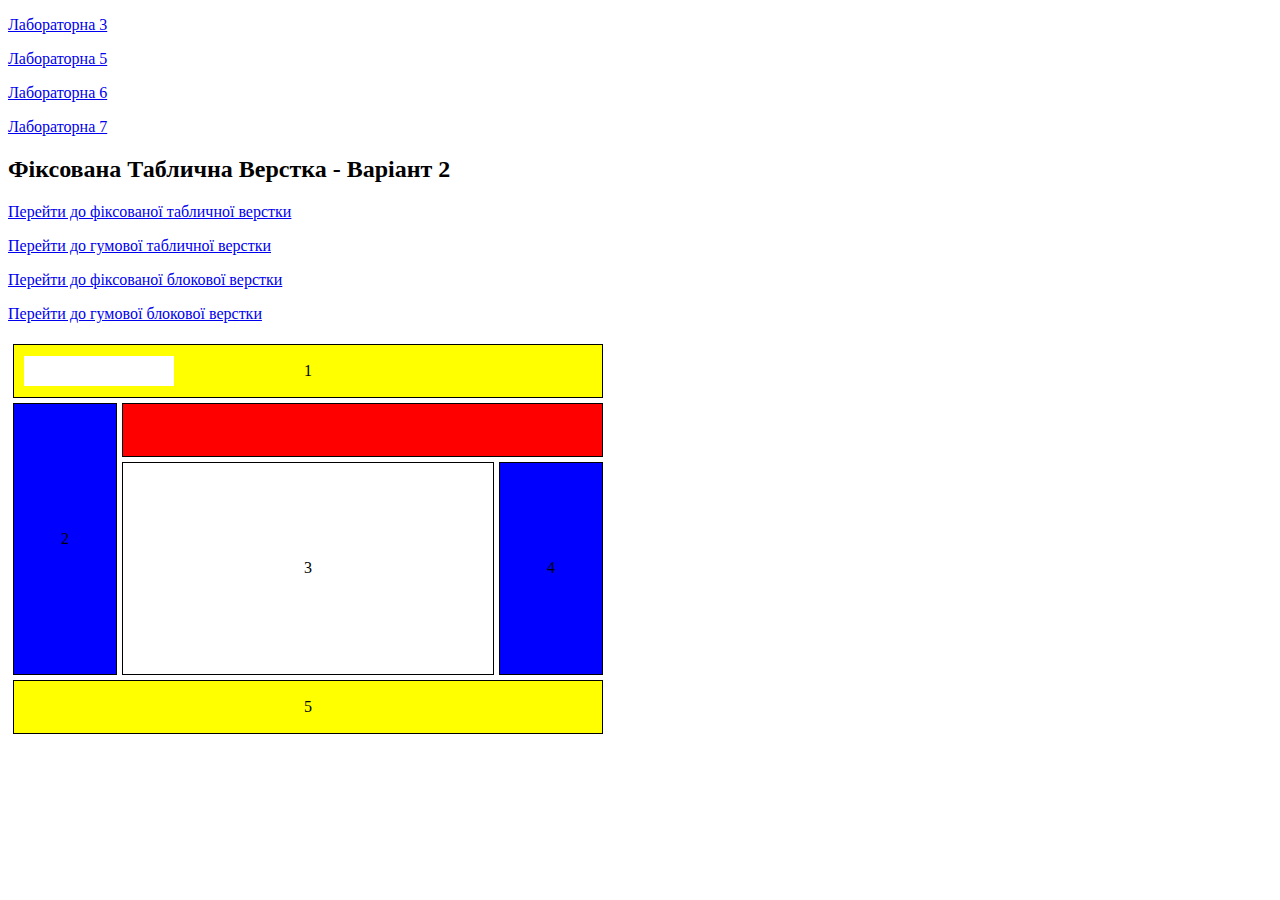
<file: index.html>
<!DOCTYPE html>
<html lang="uk">
<head>
    <meta charset="UTF-8">
    <meta name="viewport" content="width=device-width, initial-scale=1.0">
    <title>Фіксована Таблична Верстка - Варіант 2</title>
    <style>
        table {
            width: 600px;
            height: 400px;
            border-collapse: separate; 
            border-spacing: 5px;
        }
        td {
            border: 1px solid black;
            text-align: center;
            vertical-align: middle; 
            position: relative;
        }
        .header {
            height: 50px;
            background-color: yellow;
            position: relative;
        }
        .white-box {
            width: 150px;
            height: 30px;
            background-color: white;
            position: absolute;
            top: 50%;
            left: 10px;
            transform: translateY(-50%); 
        }
        .menu {
            width: 100px;
            background-color: blue;
        }
        .top {
            height: 50px;
            background-color: red;
        }
        .content {
            background-color: white;
        }
        .sidebar {
            width: 100px;
            background-color: blue;
        }
        .footer {
            background-color: yellow;
            height: 50px;
        }
    </style>
</head>
<body>

    <p><a href="index.html">Лабораторна 3</a></p>
    <p><a href="lab5.html">Лабораторна 5</a></p>
    <p><a href="lab6.html">Лабораторна 6</a></p>
    <p><a href="lab7.html">Лабораторна 7</a></p>
<h2>Фіксована Таблична Верстка - Варіант 2</h2>
<p><a href="index.html">Перейти до фіксованої табличної верстки</a></p> 
<p><a href="2.html">Перейти до гумової табличної верстки</a></p> 
<p><a href="3.html">Перейти до фіксованої блокової верстки</a></p>
<p><a href="4.html">Перейти до гумової блокової верстки</a></p>  

<table>
    <tr>
        <td colspan="3" class="header">
            1
            <div class="white-box"></div> 
        </td>
    </tr>
    <tr>
        <td class="menu" rowspan="2">2</td>
        <td class="top" colspan="2"></td>
    </tr>
    <tr>
        <td class="content">3</td>
        <td class="sidebar">4</td>
    </tr>
    <tr>
        <td colspan="3" class="footer">5</td>
    </tr>
</table>

</body>
</html>
</file>
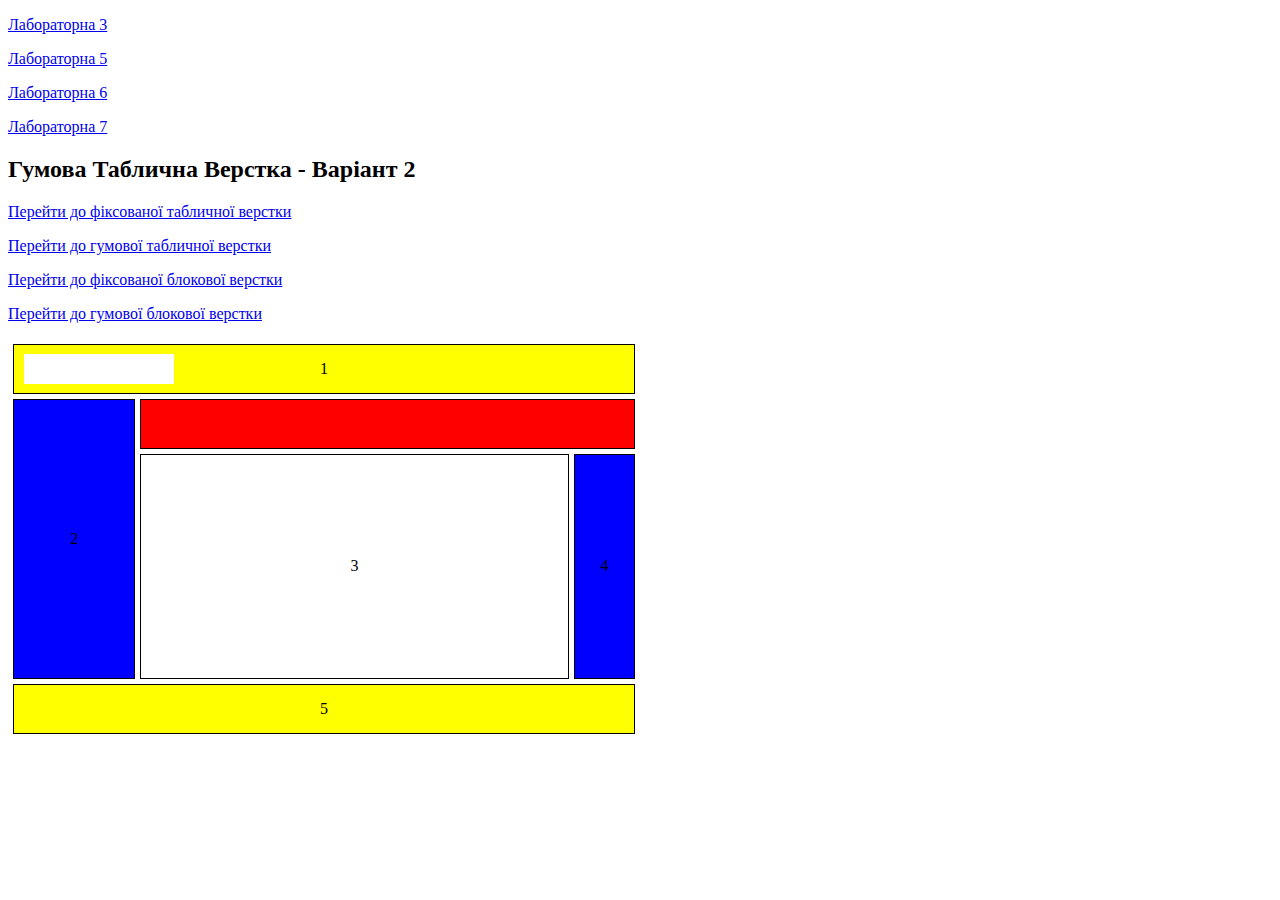
<file: 2.html>
<!DOCTYPE html>
<html lang="uk">
<head>
    <meta charset="UTF-8">
    <meta name="viewport" content="width=device-width, initial-scale=1.0">
    <title>Гумова Таблична Верстка - Варіант 2</title>
    <style>
        table {
            width: 50%; 
            height: 400px;
            border-collapse: separate; 
            border-spacing: 5px;
        }
        td {
            border: 1px solid black;
            text-align: center;
            vertical-align: middle; 
            position: relative;
            box-sizing: border-box; 
            padding: 0;
        }
        .header {
            height: 50px;
            background-color: yellow;
            position: relative;
        }
        .white-box {
            width: 150px;
            height: 30px;
            background-color: white;
            position: absolute;
            top: 50%;
            left: 10px; 
            transform: translateY(-50%); 
        }
        .menu {
            background-color: blue;
            width: 20%; 
        }
        .top {
            height: 50px;
            background-color: red;
            width: 80%; 
            margin: 5px; 
        }
        .content {
            background-color: white;
            width: 70%; 
            margin: 5px; 
            
        }
        .sidebar {
            background-color: blue; 
            width: 30%; 
            margin: 5px; 
        }
        .footer {
            background-color: yellow;
            height: 50px;
            margin: 5px; 
        }
    </style>
</head>
<body>
    <p><a href="index.html">Лабораторна 3</a></p>
    <p><a href="lab5.html">Лабораторна 5</a></p>
    <p><a href="lab6.html">Лабораторна 6</a></p>
    <p><a href="lab7.html">Лабораторна 7</a></p>
<h2>Гумова Таблична Верстка - Варіант 2</h2>
<p><a href="index.html">Перейти до фіксованої табличної верстки</a></p> 
<p><a href="2.html">Перейти до гумової табличної верстки</a></p> 
<p><a href="3.html">Перейти до фіксованої блокової верстки</a></p>
<p><a href="4.html">Перейти до гумової блокової верстки</a></p>  

<table>
    <tr>
        <td colspan="3" class="header">
            1
            <div class="white-box"></div> 
        </td>
    </tr>
    <tr>
        <td class="menu" rowspan="2">2</td>
        <td class="top" colspan="2"></td>
    </tr>
    <tr>
        <td class="content">3</td>
        <td class="sidebar">4</td>
    </tr>
    <tr>
        <td colspan="3" class="footer">5</td>
    </tr>
</table>

</body>
</html>
</file>
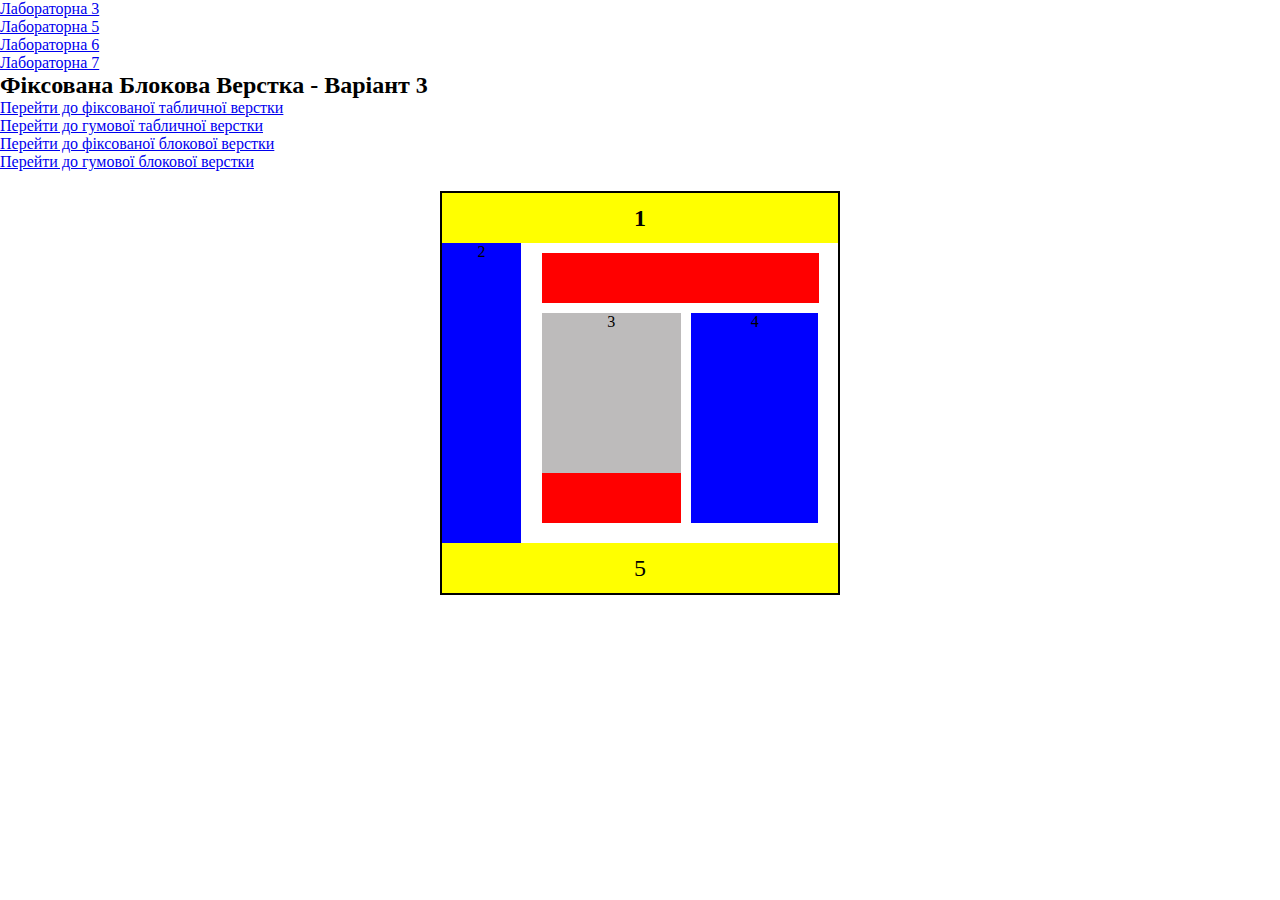
<file: 3.html>
<!DOCTYPE html>
<html lang="en">
<head>
    <meta charset="UTF-8">
    <meta name="viewport" content="width=device-width, initial-scale=1.0">
    <title>Block Layout</title>
    <style>
        * {
            margin: 0;
            padding: 0;
            box-sizing: border-box;
        }

        .container {
            width: 400px;
            margin: 20px auto;
            border: 2px solid black;
        }

        .header {
            background-color: yellow;
            height: 50px;
            text-align: center;
            line-height: 50px;
            font-size: 24px;
            font-weight: bold;
        }

        .left {
            background-color: blue;
            text-align: center;
            float: left;
            width: 20%;
            height: 300px;
        }

        .right-top {
            background-color: red;
            text-align: center;
            width: 70%;
            height: 50px;
            margin-right: 100px;
            margin-left: 100px;
            margin-top: 10px;
        }

        .right-bottom {
            text-align: center;
            background-color: red;
            width: 35%;
            height: 50px;
            margin-left: 100px;
            margin-bottom: 10px;
        }

        .center {
            background-color: rgb(189, 187, 187);
            text-align: center;
            width: 35%;
            height: 160px;
            margin-left: 100px;
            margin-top: 10px;
        }

        .block4 {
            background-color: blue;
            text-align: center;
            float: right;
            width: 32%;
            height: 210px;
            margin-top: -160px;
            margin-right: 20px;
        }

        .footer {
            background-color: yellow;
            height: 50px;
            clear: both;
            text-align: center;
            line-height: 50px;
            font-size: 24px;
        }
    </style>
</head>
<body>
    <p><a href="index.html">Лабораторна 3</a></p>
    <p><a href="lab5.html">Лабораторна 5</a></p>
    <p><a href="lab6.html">Лабораторна 6</a></p>
    <p><a href="lab7.html">Лабораторна 7</a></p>   
<h2>Фіксована Блокова Верстка - Варіант 3</h2>
<p><a href="index.html">Перейти до фіксованої табличної верстки</a></p> 
<p><a href="2.html">Перейти до гумової табличної верстки</a></p> 
<p><a href="3.html">Перейти до фіксованої блокової верстки</a></p>
<p><a href="4.html">Перейти до гумової блокової верстки</a></p>  
    <div class="container">
        <div class="header">1</div>
        <div class="left">2</div>
        <div class="right-top"></div>
        <div class="center">3</div>
        <div class="block4">4</div>
        <div class="right-bottom"></div>
        <div class="footer">5</div>
    </div>
</body>
</html>
</file>
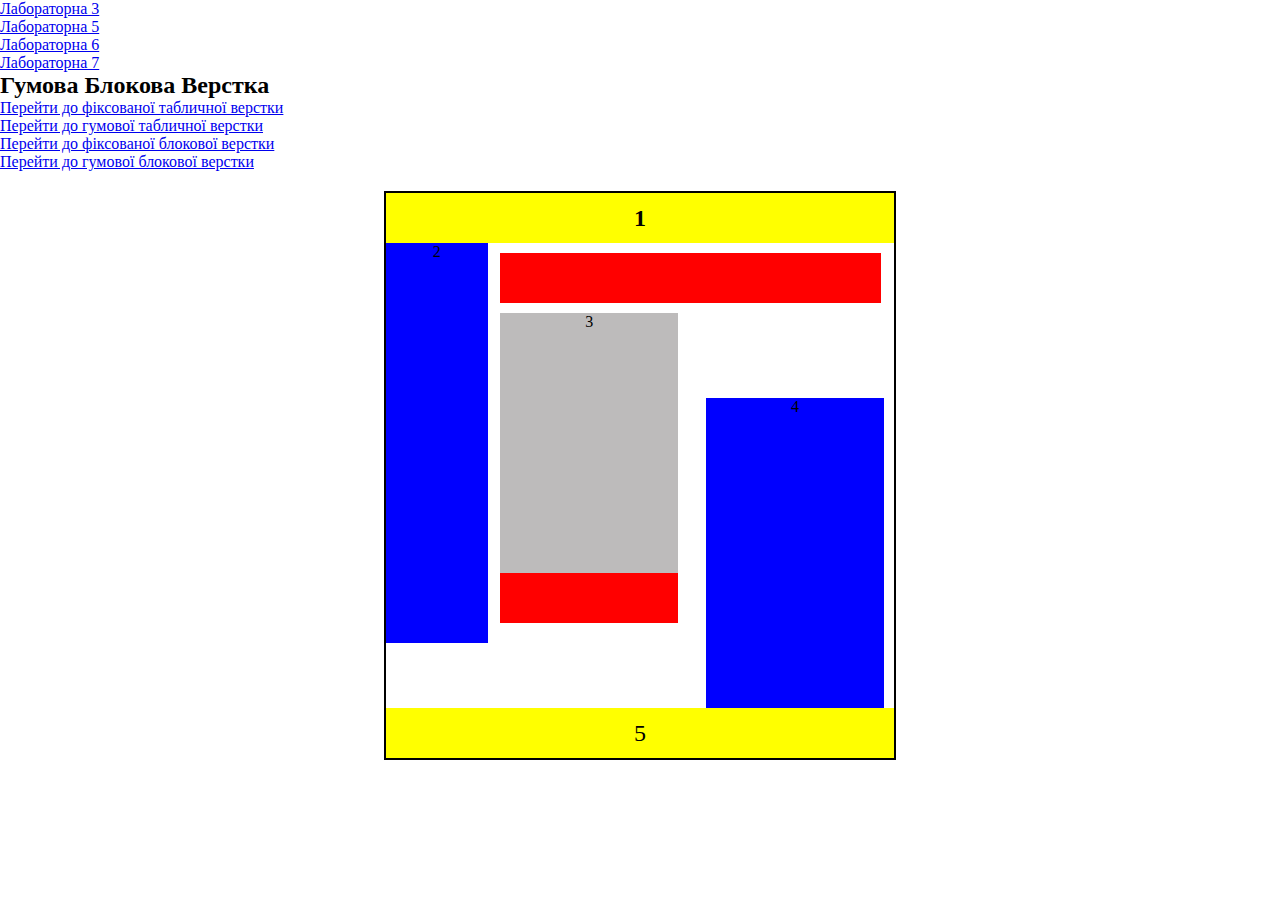
<file: 4.html>
<!DOCTYPE html>
<html lang="en">
<head>
    <meta charset="UTF-8">
    <meta name="viewport" content="width=device-width, initial-scale=1.0">
    <title>Гумова Блокова Верстка</title>
    <style>
        * {
            margin: 0;
            padding: 0;
            box-sizing: border-box;
        }

        .container {
            width: 40%;
            max-width: 1200px;
            margin: 20px auto;
            border: 2px solid black;
        }

        .header {
            background-color: yellow;
            height: 10%;
            min-height: 50px;
            text-align: center;
            line-height: 50px;
            font-size: 24px;
            font-weight: bold;
        }

        .left {
            background-color: blue;
            text-align: center;
            float: left;
            width: 20%;
            min-height: 400px;
        }

        .right-top {
            background-color: red;
            text-align: center;
            width: 75%;
            height: 10%;
            min-height: 50px;
            margin-left: 22.5%;
            margin-top: 10px;
        }

        .right-bottom {
            text-align: center;
            background-color: red;
            width: 35%;
            height: 10%;
            min-height: 50px;
            margin-left: 22.5%;
            margin-bottom: 10px;
        }

        .center {
            background-color: rgb(189, 187, 187);
            text-align: center;
            width: 35%;
            height: 60%;
            min-height: 260px;
            margin-left: 22.5%;
            margin-top: 10px;
        }

        .block4 {
            background-color: blue;
            text-align: center;
            float: right;
            width: 35%;
            height: 60%;
            min-height: 310px;
            margin-top: -34.5%;
            margin-right: 2%;
        }

        .footer {
            background-color: yellow;
            height: 10%;
            min-height: 50px;
            clear: both;
            text-align: center;
            line-height: 50px;
            font-size: 24px;
        }

        @media (max-width: 768px) {
            .left, .right-top, .center, .block4, .right-bottom {
                width: 100%;
                float: none;
                margin: 10px 0;
            }

            .block4 {
                margin-top: 0;
            }
        }
    </style>
</head>
<body>

    <p><a href="index.html">Лабораторна 3</a></p>
    <p><a href="lab5.html">Лабораторна 5</a></p>
    <p><a href="lab6.html">Лабораторна 6</a></p>
    <p><a href="lab7.html">Лабораторна 7</a></p> 
<h2>Гумова Блокова Верстка</h2>
<p><a href="index.html">Перейти до фіксованої табличної верстки</a></p> 
<p><a href="2.html">Перейти до гумової табличної верстки</a></p> 
<p><a href="3.html">Перейти до фіксованої блокової верстки</a></p>
<p><a href="4.html">Перейти до гумової блокової верстки</a></p>  
    <div class="container">
        <div class="header">1</div>
        <div class="left">2</div>
        <div class="right-top"></div>
        <div class="center">3</div>
        <div class="block4">4</div>
        <div class="right-bottom"></div>
        <div class="footer">5</div>
    </div>
</body>
</html>
</file>
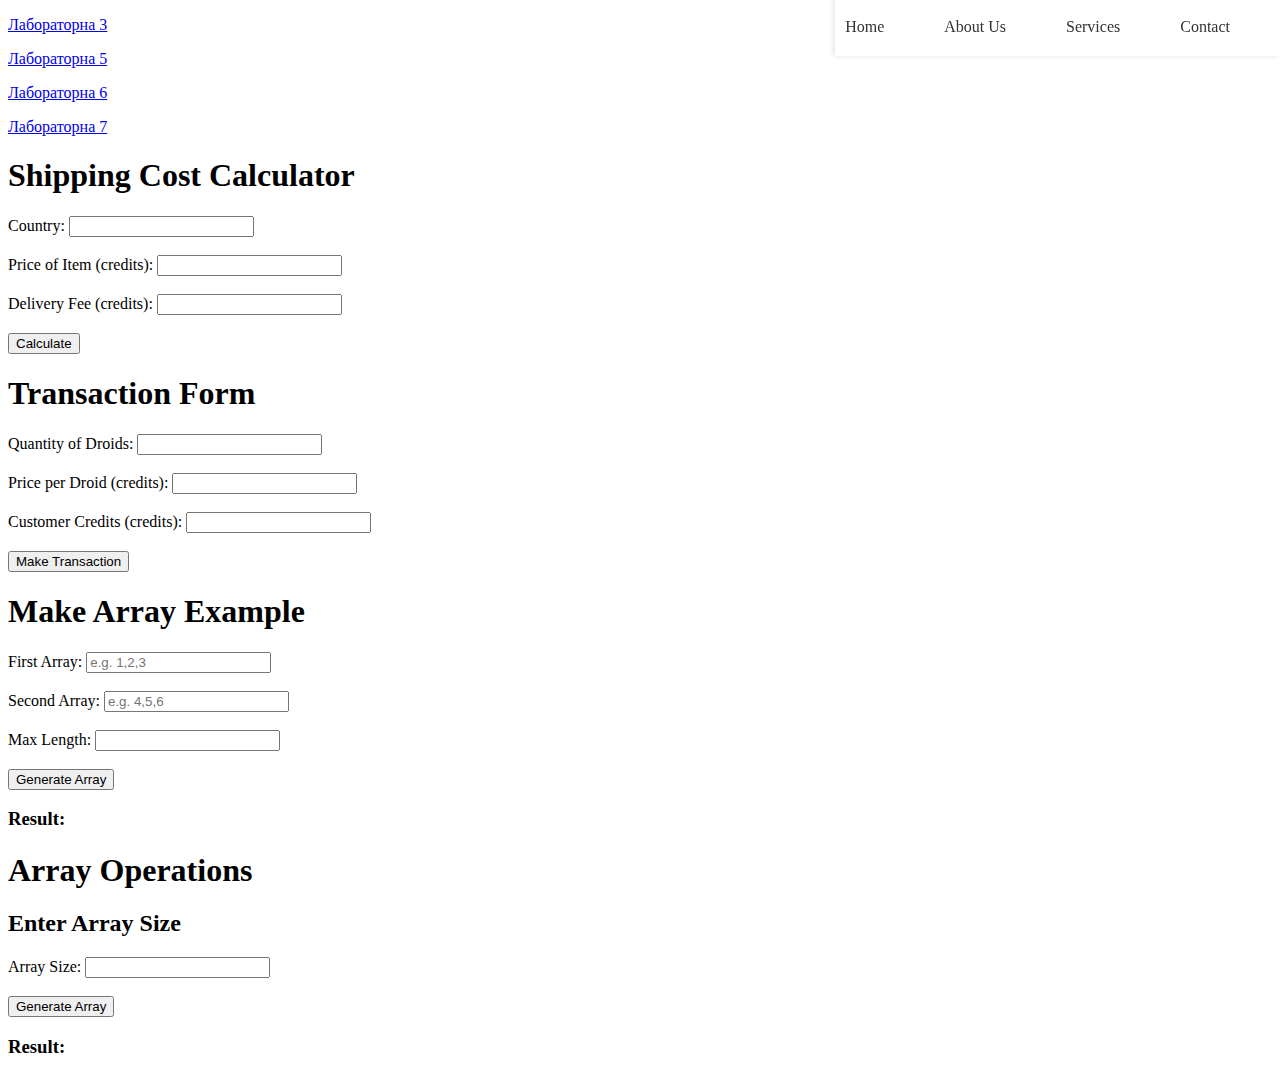
<file: lab5.html>
<!DOCTYPE html>
<html lang="en">
<head>
  <meta charset="UTF-8">
  <meta name="viewport" content="width=device-width, initial-scale=1.0">
  <title>lab5</title>
  <link rel="stylesheet" href="style.css">
</head>
<body>
  <p><a href="index.html">Лабораторна 3</a></p>
  <p><a href="lab5.html">Лабораторна 5</a></p>
  <p><a href="lab6.html">Лабораторна 6</a></p>
  <p><a href="lab7.html">Лабораторна 7</a></p>
  <div id="menu"></div>

  <h1>Shipping Cost Calculator</h1>

  <form id="shippingForm">
    <label for="country">Country:</label>
    <input type="text" id="country" name="country" required>
    <br><br>

    <label for="price">Price of Item (credits):</label>
    <input type="number" id="price" name="price" required>
    <br><br>

    <label for="deliveryFee">Delivery Fee (credits):</label>
    <input type="number" id="deliveryFee" name="deliveryFee" required>
    <br><br>

    <button type="submit">Calculate</button>
  </form>

  <h2 id="shippingResultMessage"></h2> 

  <h1>Transaction Form</h1>
  <form id="transactionForm">
    <label for="quantity">Quantity of Droids:</label>
    <input type="number" id="quantity" name="quantity" required>
    <br><br>

    <label for="pricePerDroid">Price per Droid (credits):</label>
    <input type="number" id="pricePerDroid" name="pricePerDroid" required>
    <br><br>

    <label for="customerCredits">Customer Credits (credits):</label>
    <input type="number" id="customerCredits" name="customerCredits" required>
    <br><br>

    <button type="submit">Make Transaction</button>
  </form>

  <p id="transactionResultMessage"></p> 

  <h1>Make Array Example</h1>
  <!-- Form for input -->
  <form id="arrayForm1">
    <label for="firstArray">First Array:</label>
    <input type="text" id="firstArray" name="firstArray" placeholder="e.g. 1,2,3" required>
    <br><br>

    <label for="secondArray">Second Array:</label>
    <input type="text" id="secondArray" name="secondArray" placeholder="e.g. 4,5,6" required>
    <br><br>

    <label for="maxLength">Max Length:</label>
    <input type="number" id="maxLength" name="maxLength" required>
    <br><br>

    <button type="submit">Generate Array</button>
  </form>

  <h3>Result:</h3>
  <p id="arrayForm1Result"></p> 

  <h1>Array Operations</h1>
  <h2>Enter Array Size</h2>
  <form id="arrayForm2">
    <label for="arraySize">Array Size:</label>
    <input type="number" id="arraySize" name="arraySize" required>
    <br><br>

    <button type="submit">Generate Array</button>
  </form>

  <h3>Result:</h3>
  <p id="arrayForm2Result"></p> 

  <script src="scripts.js"></script>
</body>
</html>
</file>
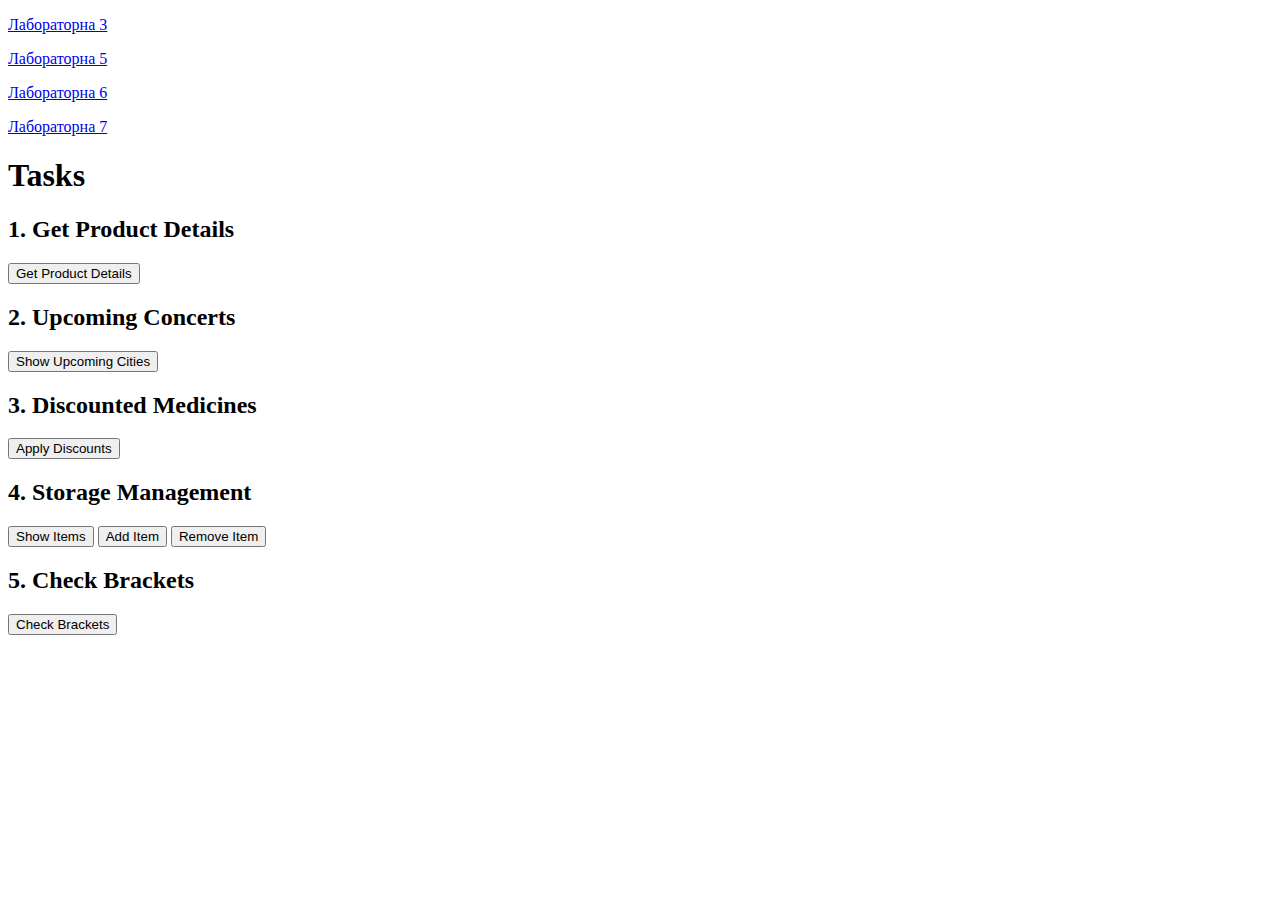
<file: lab6.html>
<!DOCTYPE html>
<html lang="en">
<head>
    <meta charset="UTF-8">
    <meta name="viewport" content="width=device-width, initial-scale=1.0">
    <title>Tasks Combined</title>
</head>
<body>
    <p><a href="index.html">Лабораторна 3</a></p>
    <p><a href="lab5.html">Лабораторна 5</a></p>
    <p><a href="lab6.html">Лабораторна 6</a></p>
    <p><a href="lab7.html">Лабораторна 7</a></p>
    <h1>Tasks</h1>

    <!-- Завдання 1: Деталі продукту -->
    <h2>1. Get Product Details</h2>
    <button id="getProductButton">Get Product Details</button>
    <div id="productOutput"></div>

    <!-- Завдання 2: Концерти -->
    <h2>2. Upcoming Concerts</h2>
    <button id="showConcerts">Show Upcoming Cities</button>
    <ul id="cityList"></ul>

    <!-- Завдання 3: Знижки на медикаменти -->
    <h2>3. Discounted Medicines</h2>
    <button id="applyDiscountsButton">Apply Discounts</button>
    <ul id="medicinesList"></ul>

    <!-- Завдання 4: Склад товарів -->
    <h2>4. Storage Management</h2>
    <button id="showItemsButton">Show Items</button>
    <button id="addItemButton">Add Item</button>
    <button id="removeItemButton">Remove Item</button>
    <ul id="storageList"></ul>

    <!-- Завдання 5: Перевірка дужок -->
    <h2>5. Check Brackets</h2>
    <button id="checkBracketsButton">Check Brackets</button>
    <div id="bracketsOutput"></div>

    <script src="scripts6.js"></script>
</body>
</html>
</file>
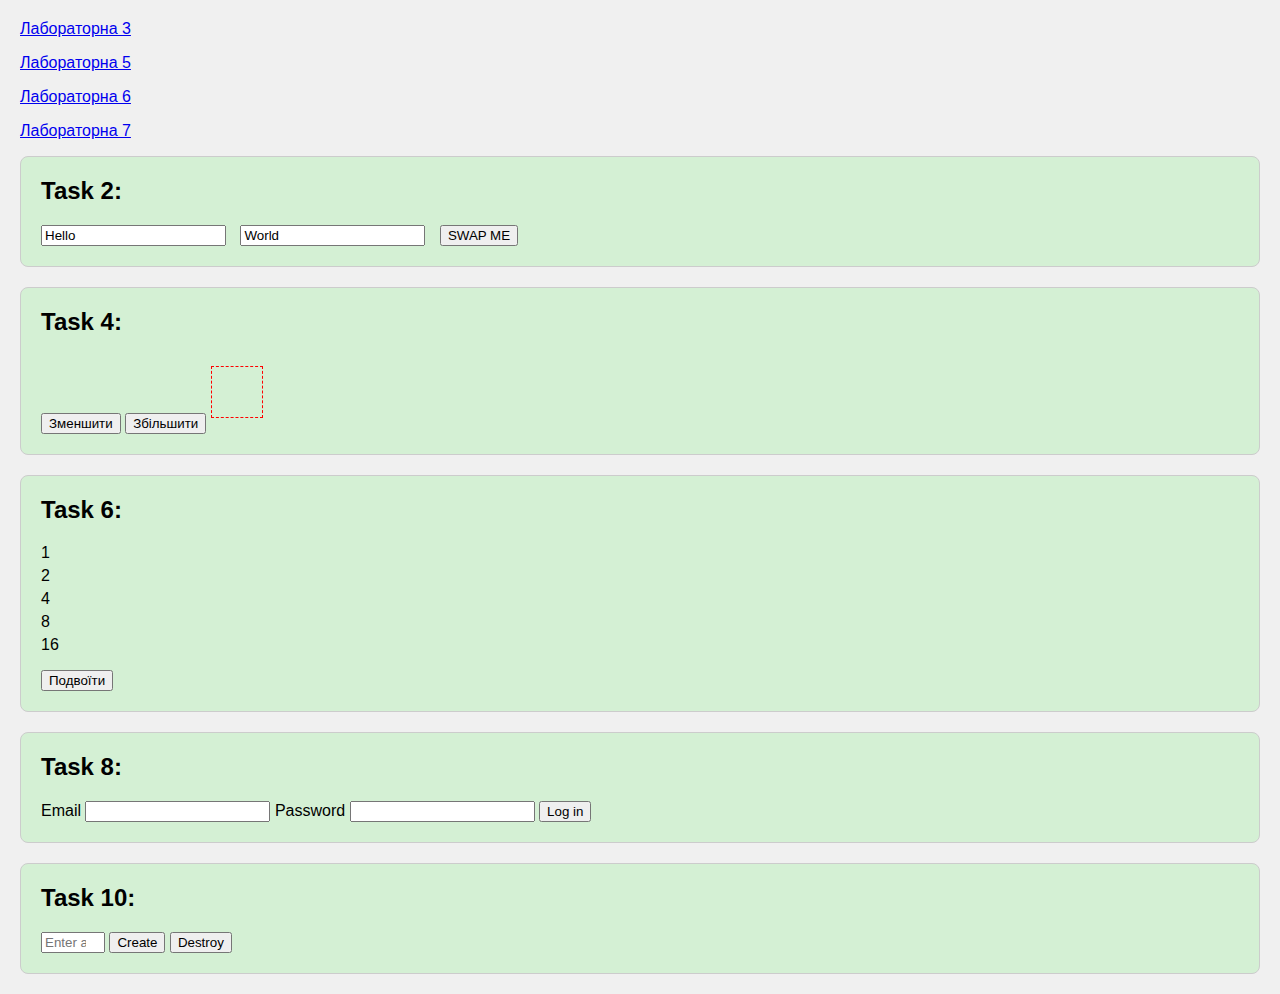
<file: lab7.html>
<!DOCTYPE html>
<html lang="en">
<head>
  <meta charset="UTF-8">
  <meta name="viewport" content="width=device-width, initial-scale=1.0">
  <title>lab7</title>
  <link rel="stylesheet" href="style7.css">
</head>
<body>
  <p><a href="index.html">Лабораторна 3</a></p>
  <p><a href="lab5.html">Лабораторна 5</a></p>
  <p><a href="lab6.html">Лабораторна 6</a></p>
  <p><a href="lab7.html">Лабораторна 7</a></p>
  <div class="task">
    <h2>Task 2:</h2>
    <div class="swap-inputs">
      <input type="text" id="input1" value="Hello">
      <input type="text" id="input2" value="World">
      <button id="swapButton">SWAP ME</button>
    </div>
  </div>

  <div class="task">
    <h2>Task 4:</h2>
    <div>
      <button id="decreaseSize">Зменшити</button>
      <button id="increaseSize">Збільшити</button>
      <div id="resizableDiv" class="resizable-div" style="width: 50px; height: 50px;"></div>
    </div>
  </div>

  <div class="task">
    <h2>Task 6:</h2>
    <ul id="numberList">
      <li>1</li>
      <li>2</li>
      <li>4</li>
      <li>8</li>
      <li>16</li>
    </ul>
    <button id="doubleValues">Подвоїти</button>
  </div>

  <div class="task">
    <h2>Task 8:</h2>
    <form class="login-form">
      <label>
        Email
        <input type="email" name="email" />
      </label>
      <label>
        Password
        <input type="password" name="password" />
      </label>
      <button type="submit">Log in</button>
    </form>
  </div>

  <div class="task">
    <h2>Task 10:</h2>
    <div id="controls">
      <input type="number" min="1" max="100" step="1" placeholder="Enter a number" />
      <button type="button" data-create>Create</button>
      <button type="button" data-destroy>Destroy</button>
    </div>
    <div id="boxes"></div>
  </div>
<script src="scripts7.js"></script>
</body>
</html>
</file>
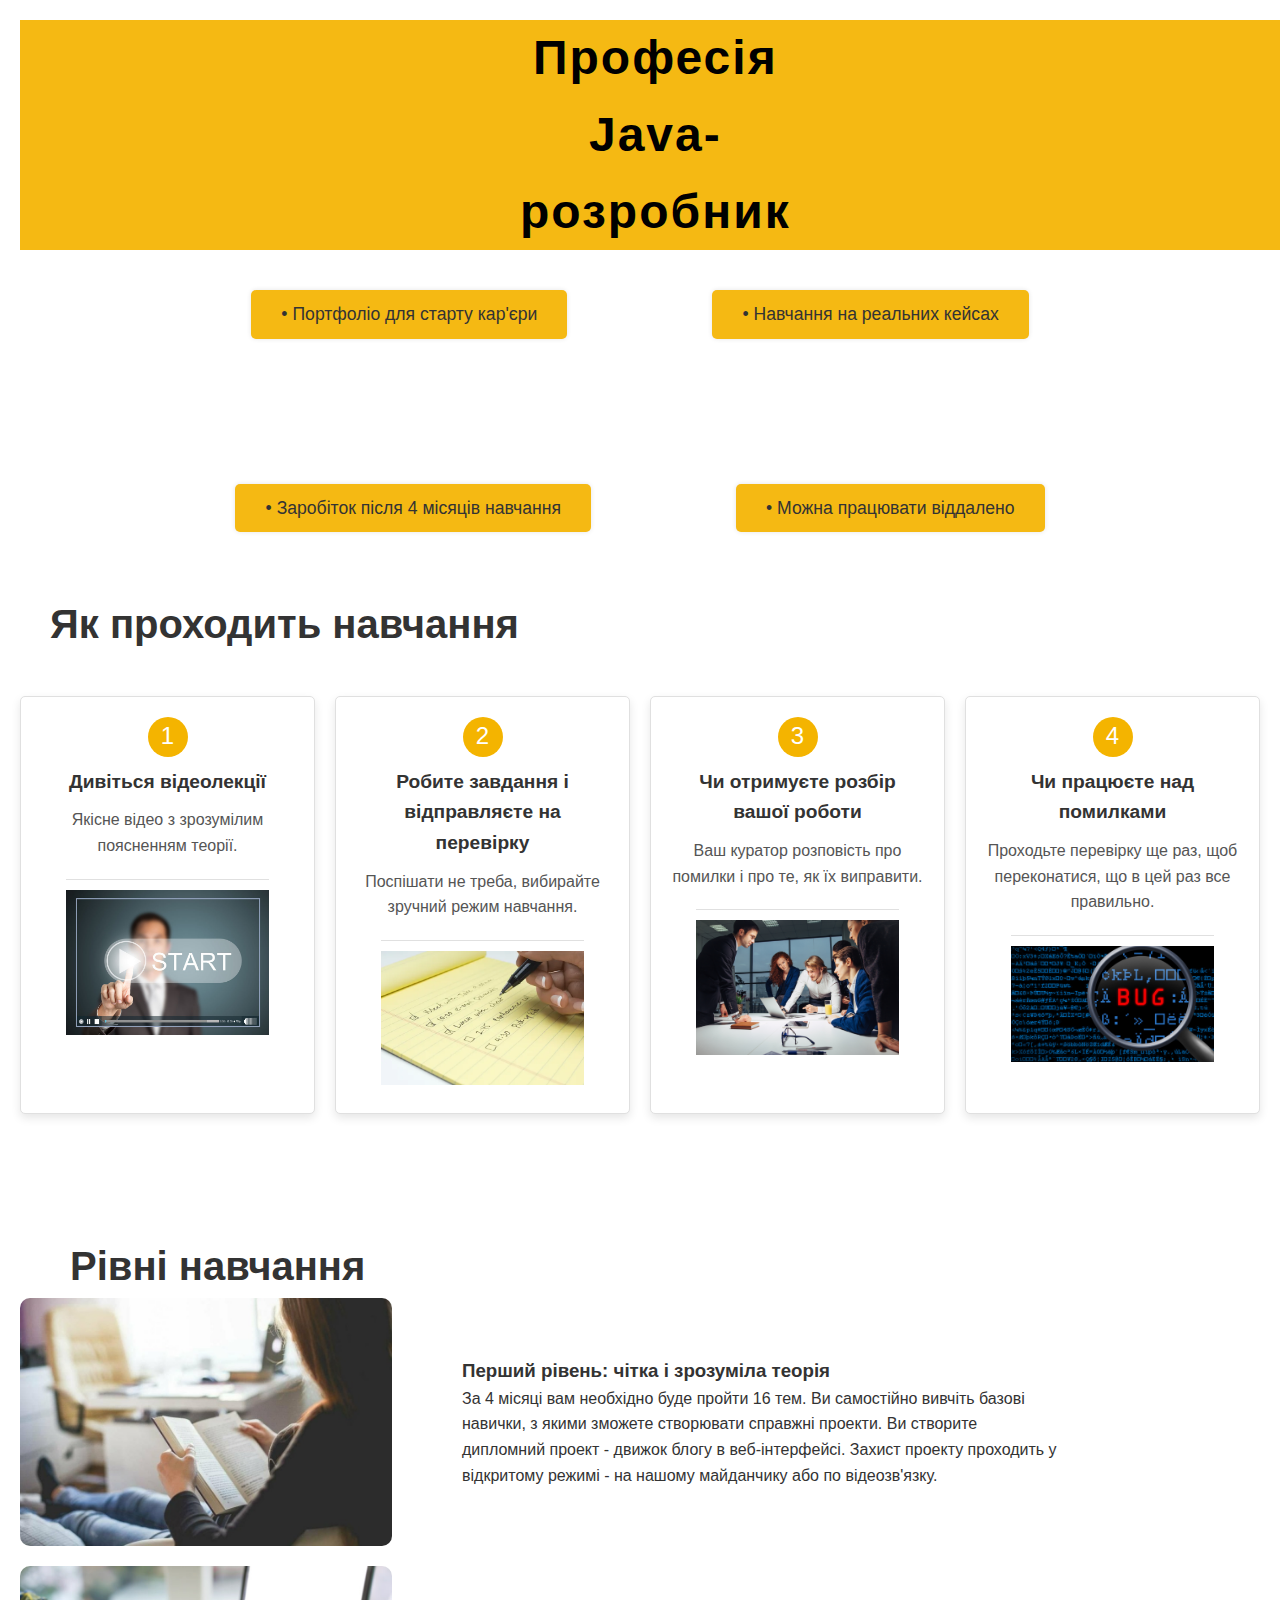
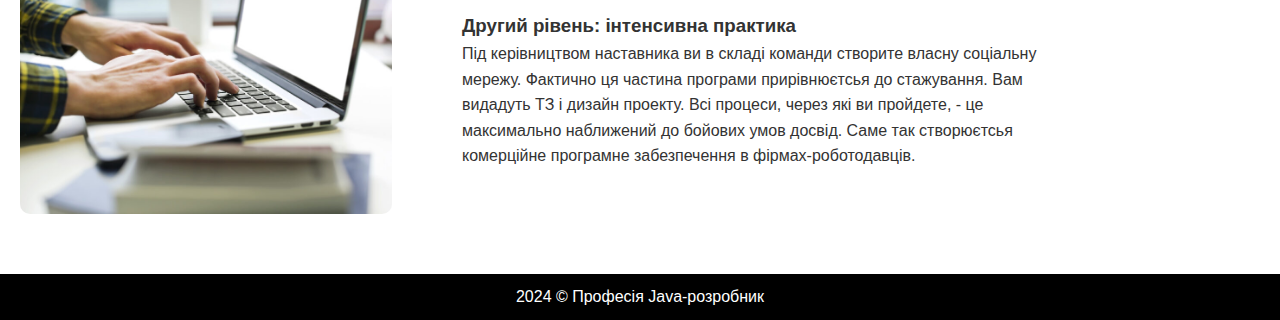
<file: site.html>
<!DOCTYPE html>
<html lang="uk">
<head>
    <meta charset="UTF-8">
    <meta name="viewport" content="width=device-width, initial-scale=1.0">
    <title>Професія Java-розробник</title>
    <link rel="stylesheet" href="styles.css">
</head>
<body>

    <section class="header">
        <h1>Професія Java-розробник</h1>
        <div class="highlights">
            <div>Портфоліо для старту кар'єри</div>
            <div>Навчання на реальних кейсах</div>
            <div>Заробіток після 4 місяців навчання</div>
            <div>Можна працювати віддалено</div>
        </div>
    </section>

    <section class="how-it-works">
        <h2>Як проходить навчання</h2>
        <div class="steps">
            <div class="step">
                <div class="step-number">1</div>
                <h3>Дивіться відеолекції</h3>
                <p>Якісне відео з зрозумілим поясненням теорії.</p>
                <img src="img/1.jpg" alt="відео" />
            </div>
            <div class="step">
                <div class="step-number">2</div>
                <h3>Робите завдання і відправляєте на перевірку</h3>
                <p>Поспішати не треба, вибирайте зручний режим навчання.</p>
                <img src="img/2.jpg" alt="завдання" />
            </div>
            <div class="step">
                <div class="step-number">3</div>
                <h3>Чи отримуєте розбір вашої роботи</h3>
                <p>Ваш куратор розповість про помилки і про те, як їх виправити.</p>
                <img src="img/3.jpg" alt="розбір роботи" />
            </div>
            <div class="step">
                <div class="step-number">4</div>
                <h3>Чи працюєте над помилками</h3>
                <p>Проходьте перевірку ще раз, щоб переконатися, що в цей раз все правильно.</p>
                <img src="img/4.jpg" alt="помилки" />
            </div>
        </div>        
    </section>

    <section class="levels">
        <h2>Рівні навчання</h2>
        <div class="level">
            <img src="img/6.jpg" alt="Рівень 1">
            <div>
                <h3>Перший рівень: чітка і зрозуміла теорія</h3>
                <p>За 4 місяці вам необхідно буде пройти 16 тем. Ви самостійно вивчіть базові навички, з якими зможете створювати справжні проекти. Ви створите дипломний проект - движок блогу в веб-інтерфейсі. Захист проекту проходить у відкритому режимі - на нашому майданчику або по відеозв'язку.</p>
            </div>
        </div>

        <div class="level">
            <img src="img/5.jpg" alt="Рівень 2">
            <div>
                <h3>Другий рівень: інтенсивна практика</h3>
                <p>Під керівництвом наставника ви в складі команди створите власну соціальну мережу. Фактично ця частина програми прирівнюєтсья до стажування. Вам видадуть ТЗ і дизайн проекту. Всі процеси, через які ви пройдете, - це максимально наближений до бойових умов досвід. Саме так створюєтсья комерційне програмне забезпечення в фірмах-роботодавців.</p>
            </div>
        </div>
    </section>
    <footer class="footer">
        <p>2024 &copy; Професія Java-розробник</p>
    </footer>

</body>
</html>
</file>
<file: style.css>
.menu {
    list-style-type: none;
    margin: 0;
    padding: 0;
    position: fixed;  
    top: 3%;         
    right: 0;         
    transform: translateY(-50%); 
    background-color: #fff; 
    box-shadow: -2px 0 5px rgba(0, 0, 0, 0.1); 
    padding: 10px 0;
    z-index: 1000;
  }
  
  .menu li {
    display: inline-block;
    margin-right: 20px;
    position: relative;
  }
  
  .menu a {
    text-decoration: none;
    color: #333;
    padding: 10px;
    display: block;
  }
  
  .menu li:hover > a {
    background-color: #ddd;
  }
  
  .menu li ul {
    display: none;
    position: absolute;
    top: 100%;
    left: 0;
    background-color: #f9f9f9;
    padding: 0;
    list-style-type: none;
    margin: 0;
  }
  
  .menu li:hover > ul {
    display: block;
  }
  
  .menu li ul li {
    display: block;
    padding: 5px 10px;
  }
  
  .menu li ul li a {
    color: #333;
    padding: 8px 10px;
    display: block;
  }
  
  .menu li ul li a:hover {
    background-color: #ddd;
  }
  
  .menu {
    display: flex;
  }
  
  .menu li {
    margin-right: 40px;
    position: relative;
  }
  
  .vertical .menu {
    display: block;
  }
  
  .vertical .menu li {
    margin-bottom: 10px;
  }
</file>
<file: style7.css>
body {
    font-family: Arial, sans-serif;
    background-color: #f0f0f0;
    margin: 20px;
}
  .task {
    background-color: #d4f0d4;
    border: 1px solid #ccc;
    padding: 20px;
    margin-bottom: 20px;
    border-radius: 8px;
  }
  .task h2 {
    margin-top: 0;
  }
  .swap-inputs input {
    margin-right: 10px;
  }
  .resizable-div {
    display: inline-block;
    border: 1px dashed red;
    margin: 10px 0;
  }
  ul {
    list-style: none;
    padding: 0;
  }
  li {
    margin: 5px 0;
  }
  #boxes div {
    margin: 5px;
  }
</file>
<file: styles.css>
* {
    margin: 0;
    padding: 0;
    box-sizing: border-box;
}

body {
    font-family: Arial, sans-serif;
    line-height: 1.6;
    color: #333;
}

h2 {
    margin-left: 50px;
    font-size: 2.5rem; 
}

.header {
    padding: 20px;
    text-align: center;
    position: relative;
}

.header h1 {
    font-size: 3rem; 
    font-weight: bold;
    color: black; 
    margin-bottom: 20px;
    display: inline-block;
    background-color: #f5b913;
    padding: 0 500px;
    font-family: 'Arial Black', sans-serif;
    letter-spacing: 2px;
}

.highlights {
    display: flex;
    justify-content: center;
    gap: 145px; 
    flex-wrap: wrap;
    margin-top: 20px;
}

.highlights div {
    background-color: #f5b913;
    padding: 10px 30px;
    font-size: 1.1rem;
    border-radius: 5px;
    box-shadow: 0 0 5px rgba(0, 0, 0, 0.1);
    text-align: center;
}

.highlights div::before {
    content: "•";
    margin-right: 5px;
}

.how-it-works {
    padding: 40px 0;
}

.steps {
    display: flex;
    justify-content: space-between; 
    margin: 40px 20px;
    gap: 20px;
}

.step {
    flex: 1;
    border: 1px solid #e0e0e0; 
    border-radius: 5px;
    padding: 20px;
    text-align: center;
    background-color: white;
    box-shadow: 0 4px 10px rgba(0, 0, 0, 0.1); 
}

.step-number {
    background-color: #f4b400;
    color: white;
    border-radius: 50%;
    width: 40px;
    height: 40px;
    display: flex;
    justify-content: center;
    align-items: center;
    font-size: 1.5rem;
    margin: 0 auto 10px;
}

.step h3 {
    font-size: 1.2rem;
    font-weight: bold;
    margin-bottom: 10px;
}

.step p {
    font-size: 1rem;
    margin-bottom: 20px;
    color: #555;
}

.step img {
    width: 80%;
    height: auto;
    border-top: 1px solid #e0e0e0;
    padding-top: 10px;
}

.levels {
    padding: 40px 20px;
}

.level img {
    width: 30%; 
    height: auto; 
    object-fit: cover; 
    border-radius: 10px; 
    margin-right: 70px; 
}

.level {
    display: flex;
    align-items: center;
    margin-bottom: 20px; 
}

.level div {
    max-width: 600px; 
}

.footer {
    background-color: #000000;
    color: #fff;
    text-align: center;
    padding: 10px;
    position: relative;
    bottom: 0;
    width: 100%;
    margin-top: auto; 
}

@media (max-width: 768px) {
    .highlights {
        flex-direction: column;
        align-items: center;
    }

    .steps {
        flex-direction: column;
        align-items: center;
    }

    .level {
        flex-direction: column;
    }
}
</file>
